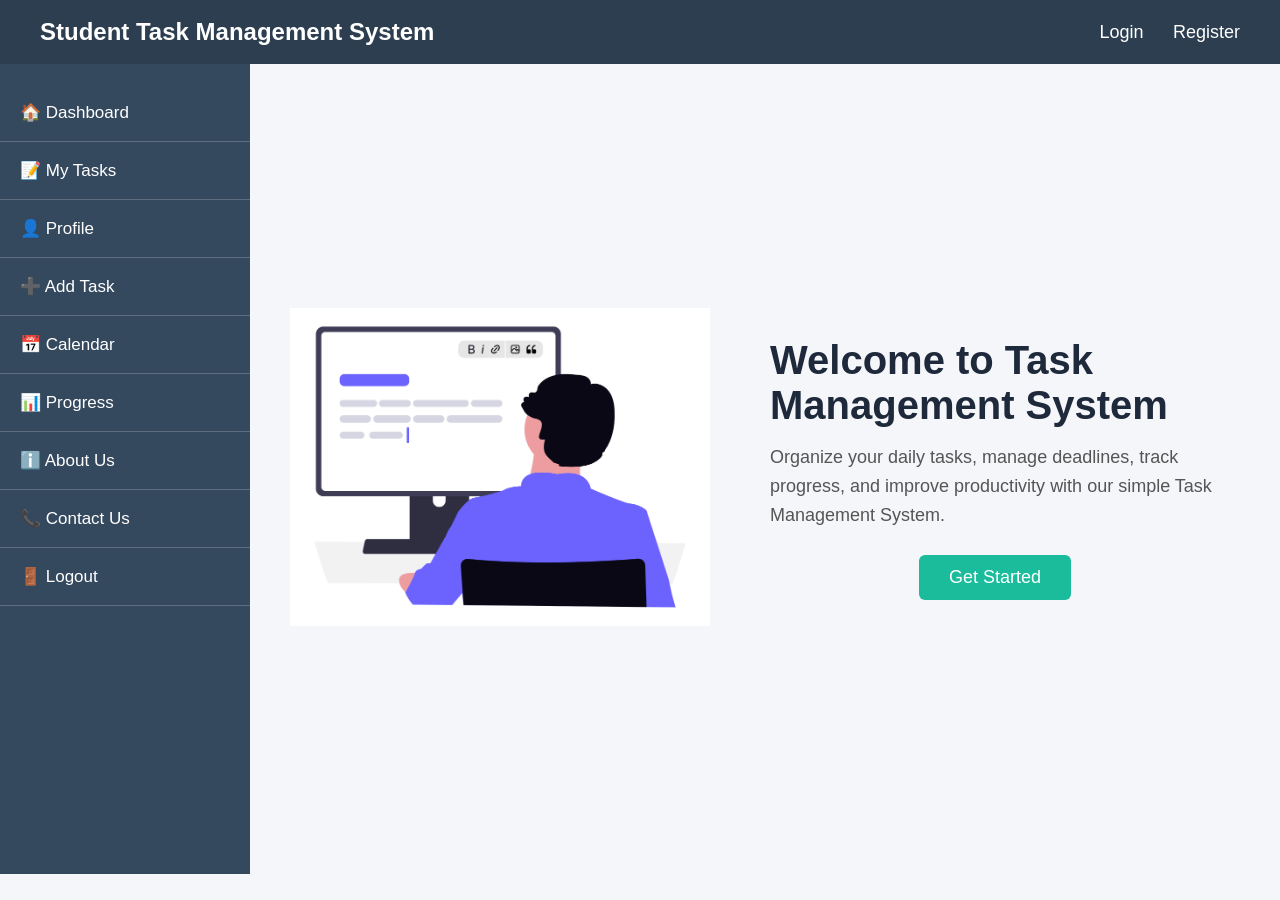
<file: index.html>
<!DOCTYPE html>
<html lang="en">
<head>
    <meta charset="UTF-8">
    <meta name="viewport" content="width=device-width, initial-scale=1.0">
    <title>Task Management System</title>
    <link rel="stylesheet" href="style.css">
</head>
<body>

    <!-- Header -->
    <header>
        <div class="logo">
            <h2>Student Task Management System</h2>
        </div>

        <nav>
            <a href="login.html">Login</a>
            <a href="register.html">Register</a>
        </nav>
    </header>

    <!-- Main Container -->
    <div class="container">

        <!-- Sidebar -->
        <aside class="sidebar">
            <ul>
                <li><a href="dashboard.html">🏠 Dashboard</a></li>
                <li><a href="mytask.html">📝 My Tasks</a></li>
                <li><a href="profile.html">👤 Profile</a></li>
                <li><a href="addtask.html">➕ Add Task</a></li>
                <li><a href="calendar.html">📅 Calendar</a></li>
                <li><a href="progress.html">📊 Progress</a></li>
                <li><a href="about.html">ℹ️ About Us</a></li>
                <li><a href="contact.html">📞 Contact Us</a></li>
                <li><a href="logout.html">🚪 Logout</a></li>
            </ul>
        </aside>

        <!-- Main Content -->
          <section class="hero">
            <div class="hero-image">
        <img src="student.png" alt="Student Illustration">
    </div>

        <div class="hero-content">
            <h1>Welcome to Task Management System</h1>

            <p>
                Organize your daily tasks, manage deadlines, track progress,
                and improve productivity with our simple Task Management System.
            </p>
         
   
            <button class="btn">Get Started</button>
  </div>
        </section>

</body>
</html>
</file>
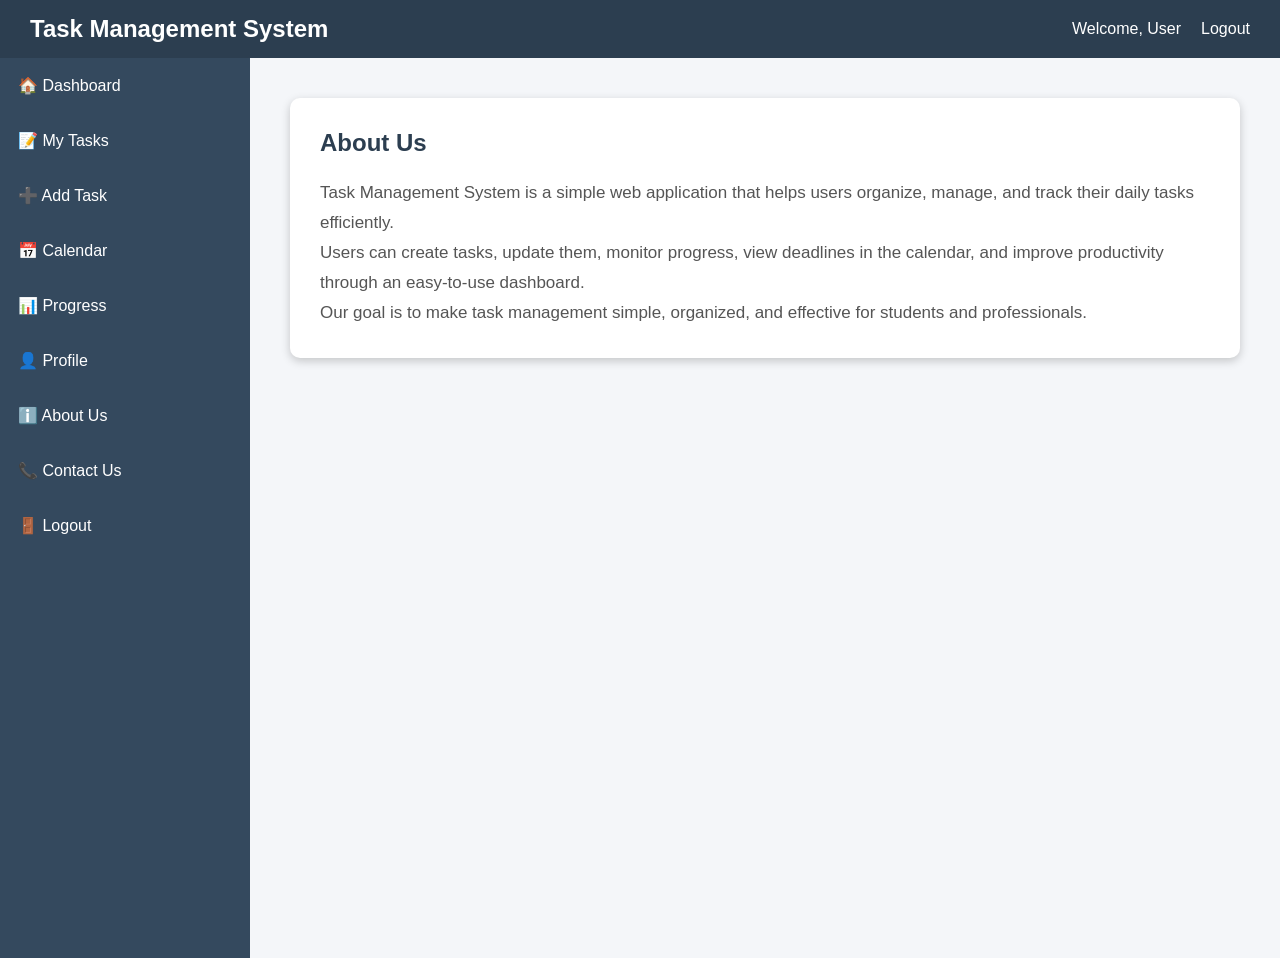
<file: about.html>
<!DOCTYPE html>
<html lang="en">
<head>
<meta charset="UTF-8">
<meta name="viewport" content="width=device-width, initial-scale=1.0">
<title>About Us</title>

<style>
*{
margin:0;
padding:0;
box-sizing:border-box;
font-family:Arial,sans-serif;
}

body{
background:#f4f6f9;
}

header{
background:#2c3e50;
color:white;
display:flex;
justify-content:space-between;
align-items:center;
padding:15px 30px;
}

.header-right{
display:flex;
gap:20px;
}

.header-right a{
color:white;
text-decoration:none;
}

.container{
display:flex;
}

.sidebar{
width:250px;
min-height:100vh;
background:#34495e;
}

.sidebar ul{
list-style:none;
}

.sidebar li a{
display:block;
padding:18px;
color:white;
text-decoration:none;
}

.sidebar li a:hover{
background:#1abc9c;
}

.content{
flex:1;
padding:40px;
}

.about-box{
background:white;
padding:30px;
border-radius:10px;
box-shadow:0 3px 10px rgba(0,0,0,0.2);
line-height:30px;
}

.about-box h2{
color:#2c3e50;
margin-bottom:20px;
}

.about-box p{
font-size:17px;
color:#555;
}
</style>

</head>

<body>

<header>
<h2>Task Management System</h2>

<div class="header-right">
<span>Welcome, User</span>
<a href="index.html">Logout</a>
</div>
</header>

<div class="container">

<aside class="sidebar">
<ul>
<li><a href="dashboard.html">🏠 Dashboard</a></li>
<li><a href="mytasks.html">📝 My Tasks</a></li>
<li><a href="addtask.html">➕ Add Task</a></li>
<li><a href="calendar.html">📅 Calendar</a></li>
<li><a href="progress.html">📊 Progress</a></li>
<li><a href="profile.html">👤 Profile</a></li>
<li><a href="about.html">ℹ️ About Us</a></li>
<li><a href="contact.html">📞 Contact Us</a></li>
<li><a href="index.html">🚪 Logout</a></li>
</ul>
</aside>

<main class="content">

<div class="about-box">

<h2>About Us</h2>

<p>
Task Management System is a simple web application that helps users organize, manage, and track their daily tasks efficiently.
</p>

<p>
Users can create tasks, update them, monitor progress, view deadlines in the calendar, and improve productivity through an easy-to-use dashboard.
</p>

<p>
Our goal is to make task management simple, organized, and effective for students and professionals.
</p>

</div>

</main>

</div>

</body>
</html>
</file>
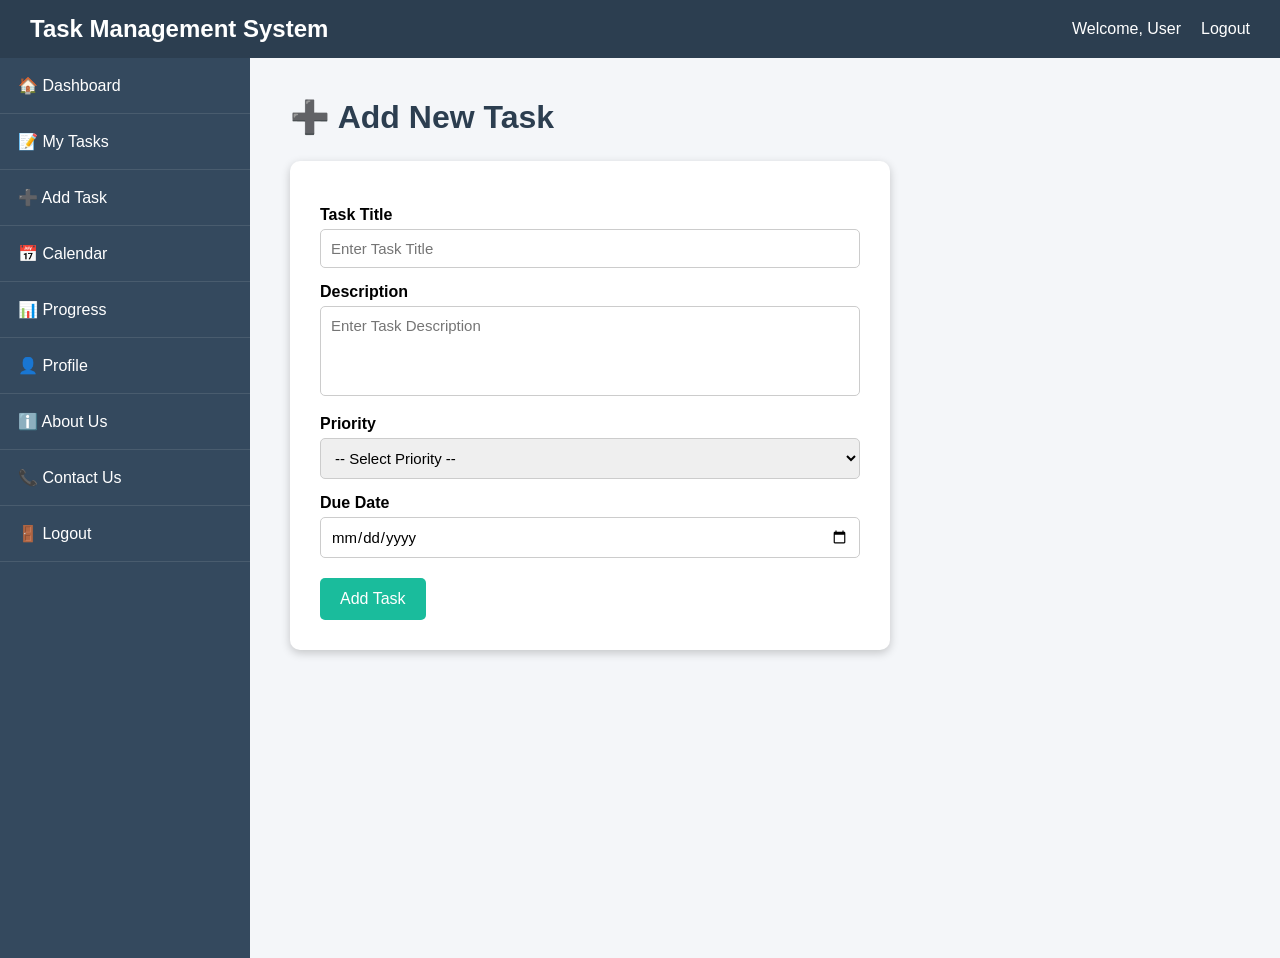
<file: addtask.html>
<!DOCTYPE html>
<html lang="en">
<head>
<meta charset="UTF-8">
<meta name="viewport" content="width=device-width, initial-scale=1.0">
<title>Add Task</title>

<style>
*{
    margin:0;
    padding:0;
    box-sizing:border-box;
    font-family:Arial,sans-serif;
}

body{
    background:#f4f6f9;
}

/* Header */
header{
    background:#2c3e50;
    color:white;
    display:flex;
    justify-content:space-between;
    align-items:center;
    padding:15px 30px;
}

.header-right{
    display:flex;
    align-items:center;
    gap:20px;
}

.header-right a{
    color:white;
    text-decoration:none;
}

.header-right a:hover{
    color:#1abc9c;
}

/* Layout */
.container{
    display:flex;
}

/* Sidebar */
.sidebar{
    width:250px;
    min-height:100vh;
    background:#34495e;
}

.sidebar ul{
    list-style:none;
}

.sidebar li{
    border-bottom:1px solid rgba(255,255,255,0.1);
}

.sidebar li a{
    display:block;
    color:white;
    text-decoration:none;
    padding:18px;
}

.sidebar li a:hover{
    background:#1abc9c;
}

/* Main Content */
.content{
    flex:1;
    padding:40px;
}

.content h1{
    color:#2c3e50;
    margin-bottom:25px;
}

/* Form */
.form-box{
    width:600px;
    background:white;
    padding:30px;
    border-radius:10px;
    box-shadow:0 3px 10px rgba(0,0,0,0.2);
}

.form-box label{
    display:block;
    margin-top:15px;
    margin-bottom:5px;
    font-weight:bold;
}

.form-box input,
.form-box textarea,
.form-box select{
    width:100%;
    padding:10px;
    border:1px solid #ccc;
    border-radius:5px;
    font-size:15px;
}

.form-box textarea{
    resize:none;
}

.btn{
    margin-top:20px;
    background:#1abc9c;
    color:white;
    border:none;
    padding:12px 20px;
    border-radius:5px;
    cursor:pointer;
    font-size:16px;
}

.btn:hover{
    background:#16a085;
}
</style>

</head>
<body>

<header>
    <h2>Task Management System</h2>

    <div class="header-right">
        <span>Welcome, User</span>
        <a href="index.html">Logout</a>
    </div>
</header>

<div class="container">

    <!-- Sidebar -->
    <aside class="sidebar">
        <ul>
            <li><a href="dashboard.html">🏠 Dashboard</a></li>
            <li><a href="mytask.html">📝 My Tasks</a></li>
            <li><a href="addtask.html">➕ Add Task</a></li>
            <li><a href="calendar.html">📅 Calendar</a></li>
            <li><a href="progress.html">📊 Progress</a></li>
            <li><a href="profile.html">👤 Profile</a></li>
            <li><a href="about.html">ℹ️ About Us</a></li>
            <li><a href="contact.html">📞 Contact Us</a></li>
            <li><a href="index.html">🚪 Logout</a></li>
        </ul>
    </aside>

    <!-- Main Content -->
    <main class="content">

        <h1>➕ Add New Task</h1>

        <div class="form-box">

           <form id="taskForm">

    <label>Task Title</label>
    <input type="text" id="title" placeholder="Enter Task Title" required>

    <label>Description</label>
    <textarea id="description" rows="4" placeholder="Enter Task Description" required></textarea>

    <label>Priority</label>
    <select id="priority" required>
        <option value="">-- Select Priority --</option>
        <option value="High">High</option>
        <option value="Medium">Medium</option>
        <option value="Low">Low</option>
    </select>

    <label>Due Date</label>
    <input type="date" id="dueDate" required>

    <button type="submit" class="btn">Add Task</button>

</form>
        </div>

    </main>

</div>

</body>
     <script src="script.js"></script>
</html>
</file>
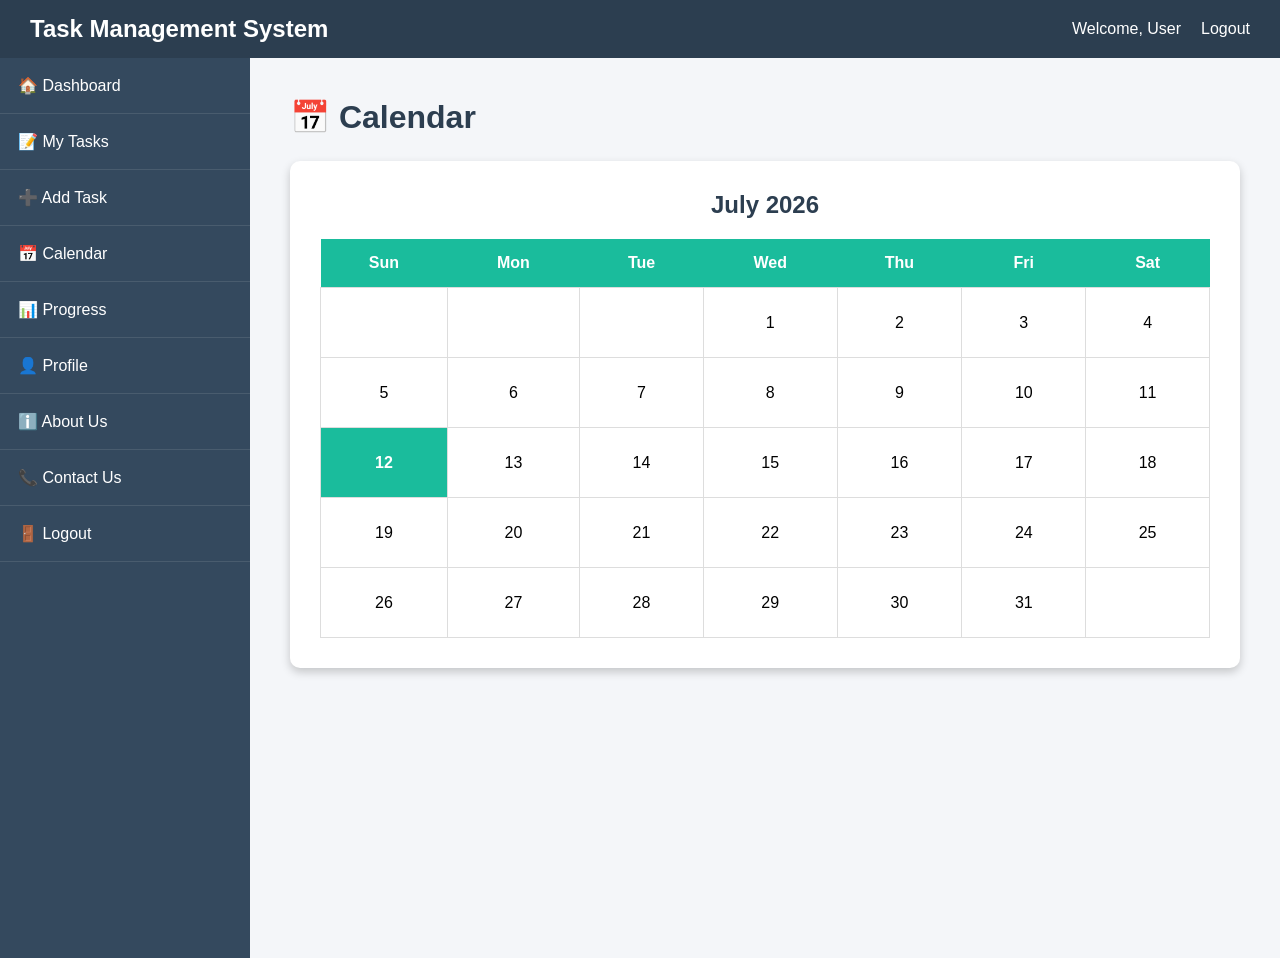
<file: calendar.html>
<!DOCTYPE html>
<html lang="en">
<head>
<meta charset="UTF-8">
<meta name="viewport" content="width=device-width, initial-scale=1.0">
<title>Calendar</title>

<style>
*{
    margin:0;
    padding:0;
    box-sizing:border-box;
    font-family:Arial,sans-serif;
}

body{
    background:#f4f6f9;
}

/* Header */
header{
    background:#2c3e50;
    color:white;
    display:flex;
    justify-content:space-between;
    align-items:center;
    padding:15px 30px;
}

.header-right{
    display:flex;
    align-items:center;
    gap:20px;
}

.header-right a{
    color:white;
    text-decoration:none;
}

.header-right a:hover{
    color:#1abc9c;
}

/* Layout */
.container{
    display:flex;
}

/* Sidebar */
.sidebar{
    width:250px;
    min-height:100vh;
    background:#34495e;
}

.sidebar ul{
    list-style:none;
}

.sidebar li{
    border-bottom:1px solid rgba(255,255,255,0.1);
}

.sidebar li a{
    display:block;
    color:white;
    text-decoration:none;
    padding:18px;
}

.sidebar li a:hover{
    background:#1abc9c;
}

/* Main Content */
.content{
    flex:1;
    padding:40px;
}

.content h1{
    color:#2c3e50;
    margin-bottom:25px;
}

/* Calendar Box */
.calendar-box{
    background:white;
    padding:30px;
    border-radius:10px;
    box-shadow:0 4px 10px rgba(0,0,0,0.2);
}

.calendar-box h2{
    text-align:center;
    margin-bottom:20px;
    color:#2c3e50;
}

table{
    width:100%;
    border-collapse:collapse;
}

th{
    background:#1abc9c;
    color:white;
    padding:15px;
}

td{
    text-align:center;
    padding:20px;
    border:1px solid #ddd;
    height:70px;
}

td:hover{
    background:#e8f8f5;
    cursor:pointer;
}

.today{
    background:#1abc9c;
    color:white;
    font-weight:bold;
}
</style>

</head>
<body>

<header>
    <h2>Task Management System</h2>

    <div class="header-right">
        <span>Welcome, User</span>
        <a href="index.html">Logout</a>
    </div>
</header>

<div class="container">

    <!-- Sidebar -->
    <aside class="sidebar">
        <ul>
            <li><a href="dashboard.html">🏠 Dashboard</a></li>
            <li><a href="mytasks.html">📝 My Tasks</a></li>
            <li><a href="addtask.html">➕ Add Task</a></li>
            <li><a href="calendar.html">📅 Calendar</a></li>
            <li><a href="progress.html">📊 Progress</a></li>
            <li><a href="profile.html">👤 Profile</a></li>
            <li><a href="about.html">ℹ️ About Us</a></li>
            <li><a href="contact.html">📞 Contact Us</a></li>
            <li><a href="index.html">🚪 Logout</a></li>
        </ul>
    </aside>

    <!-- Main Content -->
    <main class="content">

        <h1>📅 Calendar</h1>

        <div class="calendar-box">

            <h2>July 2026</h2>

            <table>
                <tr>
                    <th>Sun</th>
                    <th>Mon</th>
                    <th>Tue</th>
                    <th>Wed</th>
                    <th>Thu</th>
                    <th>Fri</th>
                    <th>Sat</th>
                </tr>

                <tr>
                    <td></td>
                    <td></td>
                    <td></td>
                    <td>1</td>
                    <td>2</td>
                    <td>3</td>
                    <td>4</td>
                </tr>

                <tr>
                    <td>5</td>
                    <td>6</td>
                    <td>7</td>
                    <td>8</td>
                    <td>9</td>
                    <td>10</td>
                    <td>11</td>
                </tr>

                <tr>
                    <td class="today">12</td>
                    <td>13</td>
                    <td>14</td>
                    <td>15</td>
                    <td>16</td>
                    <td>17</td>
                    <td>18</td>
                </tr>

                <tr>
                    <td>19</td>
                    <td>20</td>
                    <td>21</td>
                    <td>22</td>
                    <td>23</td>
                    <td>24</td>
                    <td>25</td>
                </tr>

                <tr>
                    <td>26</td>
                    <td>27</td>
                    <td>28</td>
                    <td>29</td>
                    <td>30</td>
                    <td>31</td>
                    <td></td>
                </tr>

            </table>

        </div>

    </main>

</div>

</body>
</html>
</file>
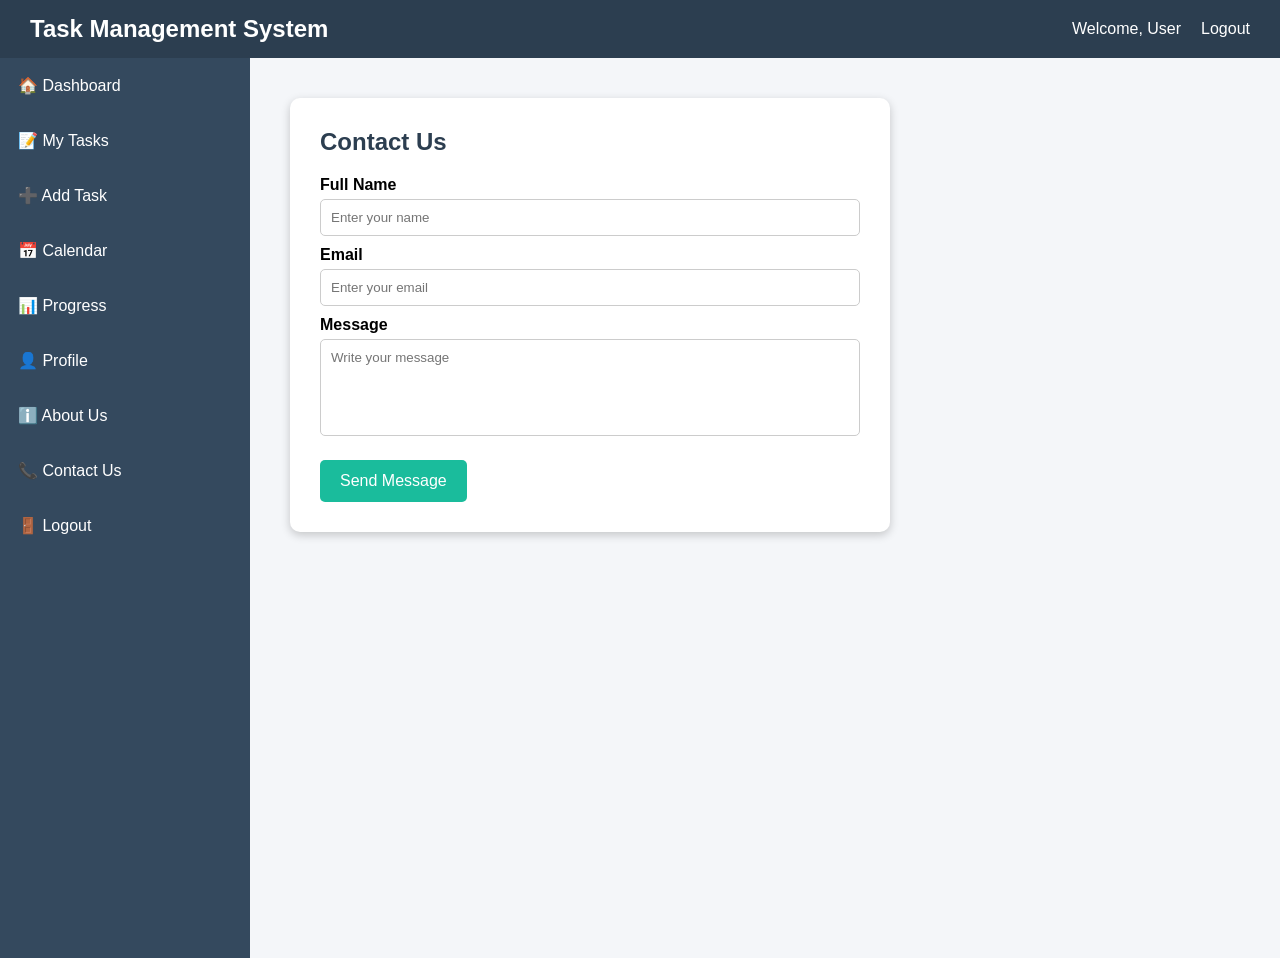
<file: contact.html>
<!DOCTYPE html>
<html lang="en">
<head>
<meta charset="UTF-8">
<meta name="viewport" content="width=device-width, initial-scale=1.0">
<title>Contact Us</title>

<style>
*{
margin:0;
padding:0;
box-sizing:border-box;
font-family:Arial,sans-serif;
}

body{
background:#f4f6f9;
}

header{
background:#2c3e50;
color:white;
display:flex;
justify-content:space-between;
align-items:center;
padding:15px 30px;
}

.header-right{
display:flex;
gap:20px;
}

.header-right a{
color:white;
text-decoration:none;
}

.container{
display:flex;
}

.sidebar{
width:250px;
min-height:100vh;
background:#34495e;
}

.sidebar ul{
list-style:none;
}

.sidebar li a{
display:block;
padding:18px;
color:white;
text-decoration:none;
}

.sidebar li a:hover{
background:#1abc9c;
}

.content{
flex:1;
padding:40px;
}

.contact-box{
width:600px;
background:white;
padding:30px;
border-radius:10px;
box-shadow:0 3px 10px rgba(0,0,0,0.2);
}

.contact-box h2{
margin-bottom:20px;
color:#2c3e50;
}

.contact-box label{
display:block;
margin:10px 0 5px;
font-weight:bold;
}

.contact-box input,
.contact-box textarea{
width:100%;
padding:10px;
border:1px solid #ccc;
border-radius:5px;
}

.contact-box textarea{
resize:none;
}

button{
margin-top:20px;
padding:12px 20px;
background:#1abc9c;
color:white;
border:none;
border-radius:5px;
cursor:pointer;
font-size:16px;
}

button:hover{
background:#16a085;
}
</style>

</head>

<body>

<header>
<h2>Task Management System</h2>

<div class="header-right">
<span>Welcome, User</span>
<a href="index.html">Logout</a>
</div>
</header>

<div class="container">

<aside class="sidebar">
<ul>
<li><a href="dashboard.html">🏠 Dashboard</a></li>
<li><a href="mytasks.html">📝 My Tasks</a></li>
<li><a href="addtask.html">➕ Add Task</a></li>
<li><a href="calendar.html">📅 Calendar</a></li>
<li><a href="progress.html">📊 Progress</a></li>
<li><a href="profile.html">👤 Profile</a></li>
<li><a href="about.html">ℹ️ About Us</a></li>
<li><a href="contact.html">📞 Contact Us</a></li>
<li><a href="index.html">🚪 Logout</a></li>
</ul>
</aside>

<main class="content">

<div class="contact-box">

<h2>Contact Us</h2>

<form>

<label>Full Name</label>
<input type="text" placeholder="Enter your name">

<label>Email</label>
<input type="email" placeholder="Enter your email">

<label>Message</label>
<textarea rows="5" placeholder="Write your message"></textarea>

<button type="submit">Send Message</button>

</form>

</div>

</main>

</div>

</body>
</html>
</file>
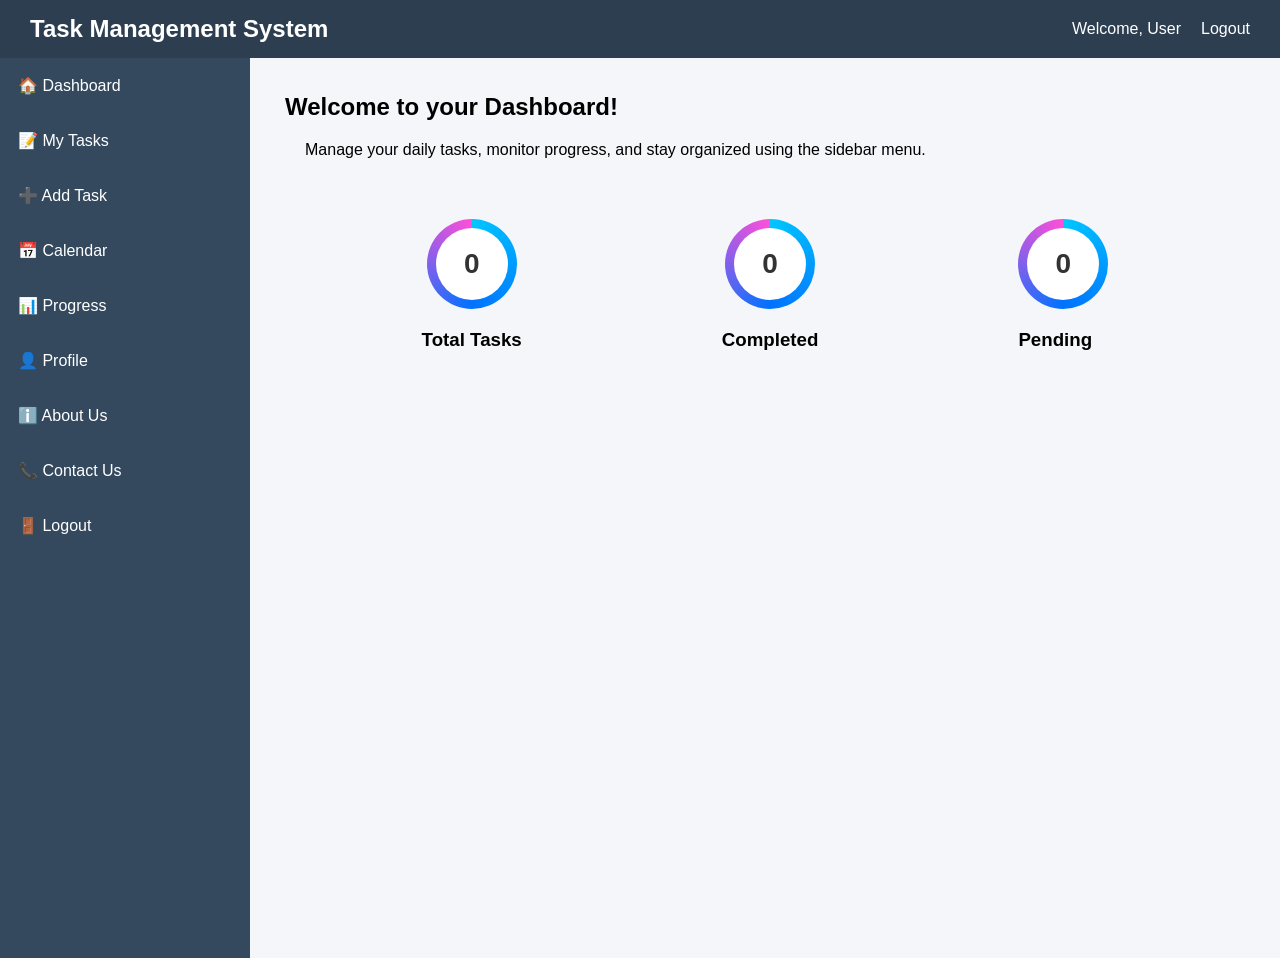
<file: dashboard.html>
<!DOCTYPE html>
<html lang="en">
<head>
    <meta charset="UTF-8">
    <meta name="viewport" content="width=device-width, initial-scale=1.0">
    <title>Dashboard</title>
    <link rel="stylesheet" href="dashboard.css">
</head>
<body>

    <!-- Header -->
    <header>
        <h2>Task Management System</h2>

        <div class="header-right">
            <span>Welcome, User</span>
            <a href="index.html">Logout</a>
        </div>
    </header>

    <!-- Main -->
    <div class="container">

        <!-- Sidebar -->
        <aside class="sidebar">
            <ul>
                <li><a href="dashboard.html">🏠 Dashboard</a></li>
                <li><a href="mytask.html">📝 My Tasks</a></li>
                <li><a href="addtask.html">➕ Add Task</a></li>
                <li><a href="calendar.html">📅 Calendar</a></li>
                <li><a href="progress.html">📊 Progress</a></li>
                <li><a href="profile.html">👤 Profile</a></li>
                <li><a href="about.html">ℹ️ About Us</a></li>
                <li><a href="contact.html">📞 Contact Us</a></li>
                <li><a href="index.html">🚪 Logout</a></li>
            </ul>
        </aside>

        <!-- Main Content -->
        <main class="content">

            <h2>Welcome to your Dashboard!</h2>

            <p>
                Manage your daily tasks, monitor progress,
                and stay organized using the sidebar menu.
            </p>

            <div class="cards">

                <!-- Total Tasks -->
                <div class="card">
                    <div class="progress-circle">
                        <span id="totalTasks">0</span>
                    </div>
                    <h3>Total Tasks</h3>
                </div>

                <!-- Completed Tasks -->
                <div class="card">
                    <div class="progress-circle">
                        <span id="completedTasks">0</span>
                    </div>
                    <h3>Completed</h3>
                </div>

                <!-- Pending Tasks -->
                <div class="card">
                    <div class="progress-circle">
                        <span id="pendingTasks">0</span>
                    </div>
                    <h3>Pending</h3>
                </div>

            </div>

        </main>

    </div>

    <script src="dashboard.js"></script>

</body>
</html>
</file>
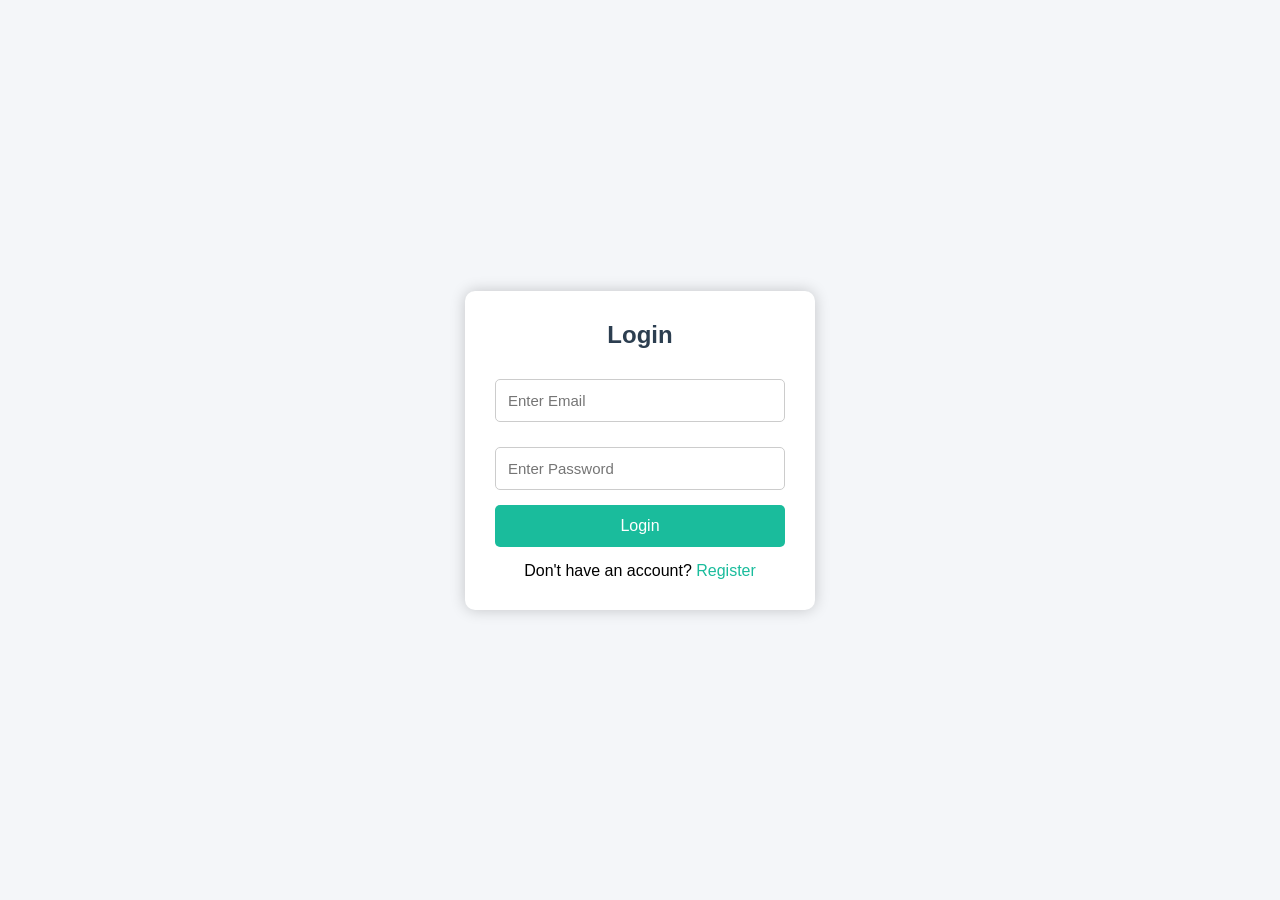
<file: login.html>
<!DOCTYPE html>
<html lang="en">
<head>
<meta charset="UTF-8">
<meta name="viewport" content="width=device-width, initial-scale=1.0">
<title>Login</title>
<link rel="stylesheet" href="login.css">
<style>
*{
    margin:0;
    padding:0;
    box-sizing:border-box;
    font-family:Arial, sans-serif;
}

body{
    background:#f4f6f9;
    display:flex;
    justify-content:center;
    align-items:center;
    height:100vh;
}

.login-container{
    width:350px;
    background:#fff;
    padding:30px;
    border-radius:10px;
    box-shadow:0 0 15px rgba(0,0,0,0.2);
}

h2{
    text-align:center;
    margin-bottom:20px;
    color:#2c3e50;
}

input{
    width:100%;
    padding:12px;
    margin:10px 0;
    border:1px solid #ccc;
    border-radius:5px;
}

button{
    width:100%;
    padding:12px;
    background:#1abc9c;
    color:white;
    border:none;
    border-radius:5px;
    font-size:16px;
    cursor:pointer;
}

button:hover{
    background:#16a085;
}

p{
    text-align:center;
    margin-top:15px;
}

a{
    text-decoration:none;
    color:#1abc9c;
}
</style>

</head>
<body>

<div class="login-container">

<h2>Login</h2>

<form action="dashboard.html">

<input type="email" placeholder="Enter Email" required>

<input type="password" placeholder="Enter Password" required>

<button type="submit">Login</button>

</form>

<p>Don't have an account?
<a href="register.html">Register</a>
</p>

</div>

</body>
</html>
</file>
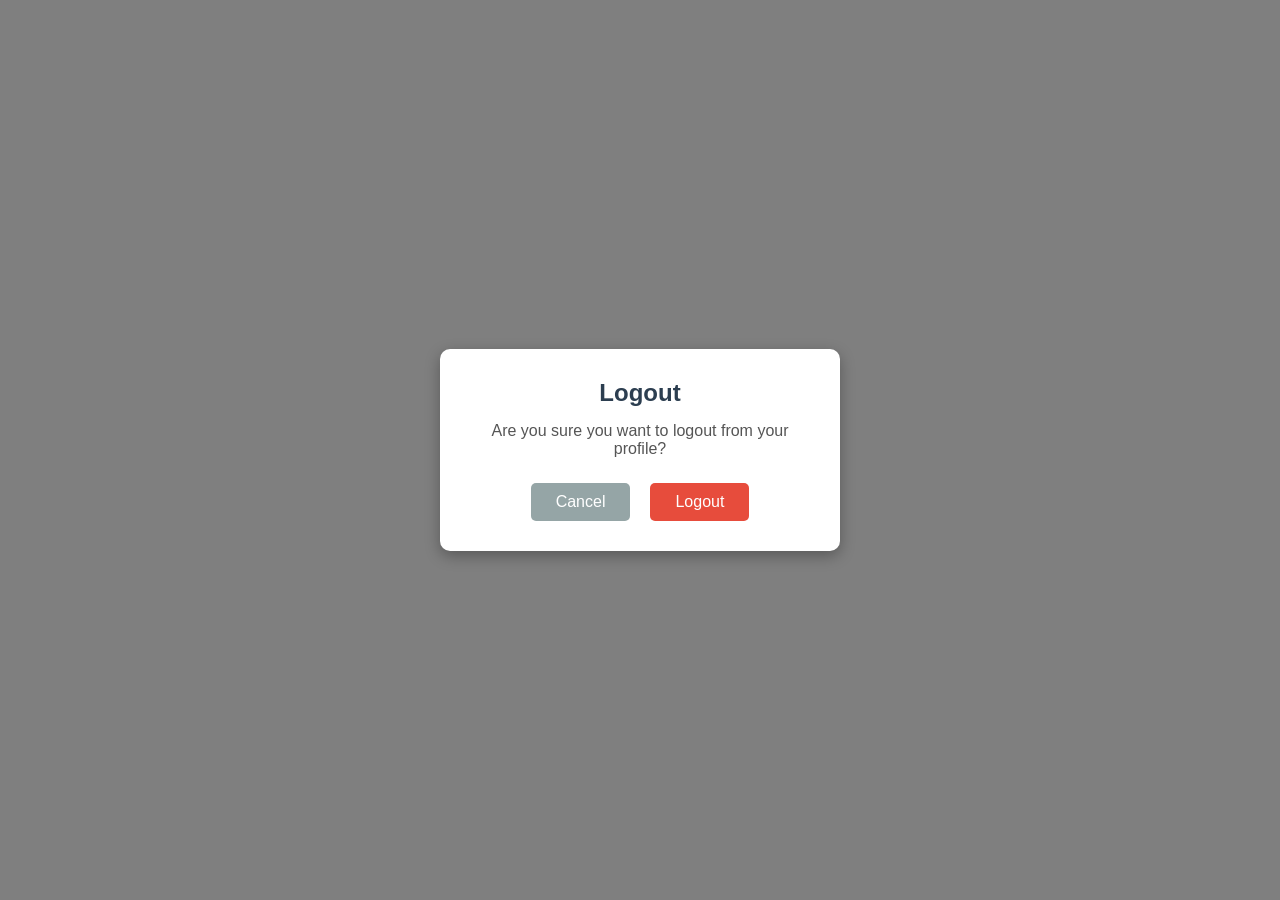
<file: logout.html>
<!DOCTYPE html>
<html lang="en">
<head>
<meta charset="UTF-8">
<meta name="viewport" content="width=device-width, initial-scale=1.0">
<title>Logout</title>

<style>
*{
    margin:0;
    padding:0;
    box-sizing:border-box;
    font-family:Arial,sans-serif;
}

body{
    background:rgba(0,0,0,0.5);
    display:flex;
    justify-content:center;
    align-items:center;
    height:100vh;
}

.logout-box{
    background:#fff;
    width:400px;
    padding:30px;
    border-radius:10px;
    box-shadow:0 5px 15px rgba(0,0,0,0.3);
    text-align:center;
}

.logout-box h2{
    color:#2c3e50;
    margin-bottom:15px;
}

.logout-box p{
    color:#555;
    margin-bottom:25px;
    font-size:16px;
}

.buttons{
    display:flex;
    justify-content:center;
    gap:20px;
}

button{
    padding:10px 25px;
    border:none;
    border-radius:5px;
    cursor:pointer;
    font-size:16px;
}

.cancel{
    background:#95a5a6;
    color:white;
}

.cancel:hover{
    background:#7f8c8d;
}

.logout{
    background:#e74c3c;
    color:white;
}

.logout:hover{
    background:#c0392b;
}
</style>
</head>

<body>

<div class="logout-box">

<h2>Logout</h2>

<p>Are you sure you want to logout from your profile?</p>

<div class="buttons">

<button class="cancel" onclick="history.back()">
Cancel
</button>

<button class="logout" onclick="window.location.href='login.html'">
Logout
</button>

</div>

</div>

</body>
</html>
</file>
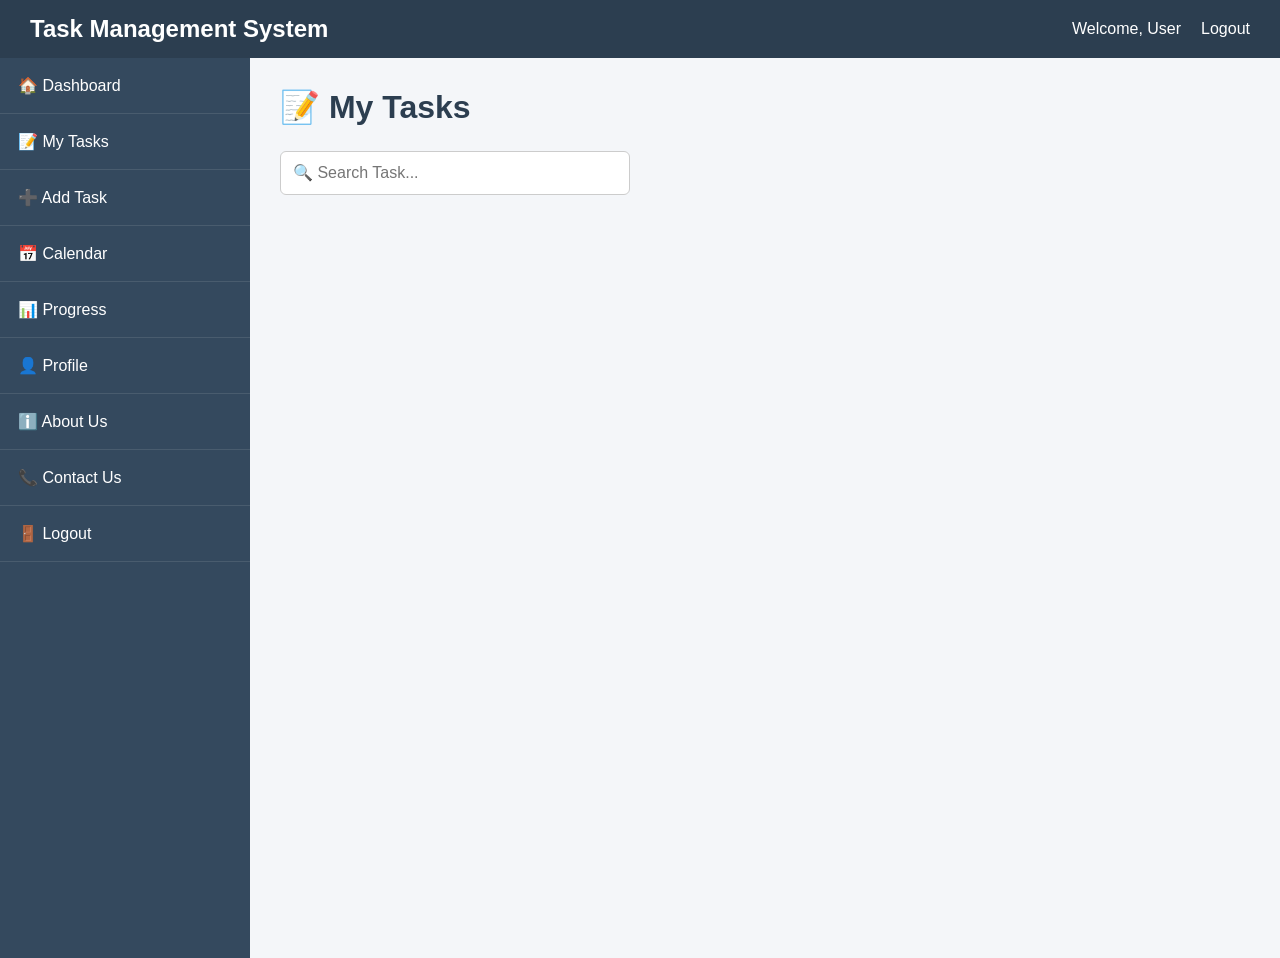
<file: mytask.html>
<!DOCTYPE html>
<html lang="en">
<head>
    <meta charset="UTF-8">
    <meta name="viewport" content="width=device-width, initial-scale=1.0">
    <title>My Tasks</title>
    <link rel="stylesheet" href="mytask.css">
</head>

<body>

<header>
    <h2>Task Management System</h2>

    <div class="header-right">
        <span>Welcome, User</span>
        <a href="index.html">Logout</a>
    </div>
</header>

<div class="container">

    <!-- Sidebar -->
    <aside class="sidebar">
        <ul>
            <li><a href="dashboard.html">🏠 Dashboard</a></li>
            <li><a href="mytask.html">📝 My Tasks</a></li>
            <li><a href="addtask.html">➕ Add Task</a></li>
            <li><a href="calendar.html">📅 Calendar</a></li>
            <li><a href="progress.html">📊 Progress</a></li>
            <li><a href="profile.html">👤 Profile</a></li>
            <li><a href="about.html">ℹ️ About Us</a></li>
            <li><a href="contact.html">📞 Contact Us</a></li>
            <li><a href="login.html">🚪 Logout</a></li>
        </ul>
    </aside>

    <!-- Main Content -->
    <main class="content">

        <h1>📝 My Tasks</h1>
        <div class="search-box">
    <input
        type="text"
        id="searchTask"
        placeholder="🔍 Search Task..."
        onkeyup="searchTask()"
    >
</div>

       
        <div id="taskList"></div>

    </main>

</div>

<script src="mytask.js"></script>

</body>
</html>
</file>
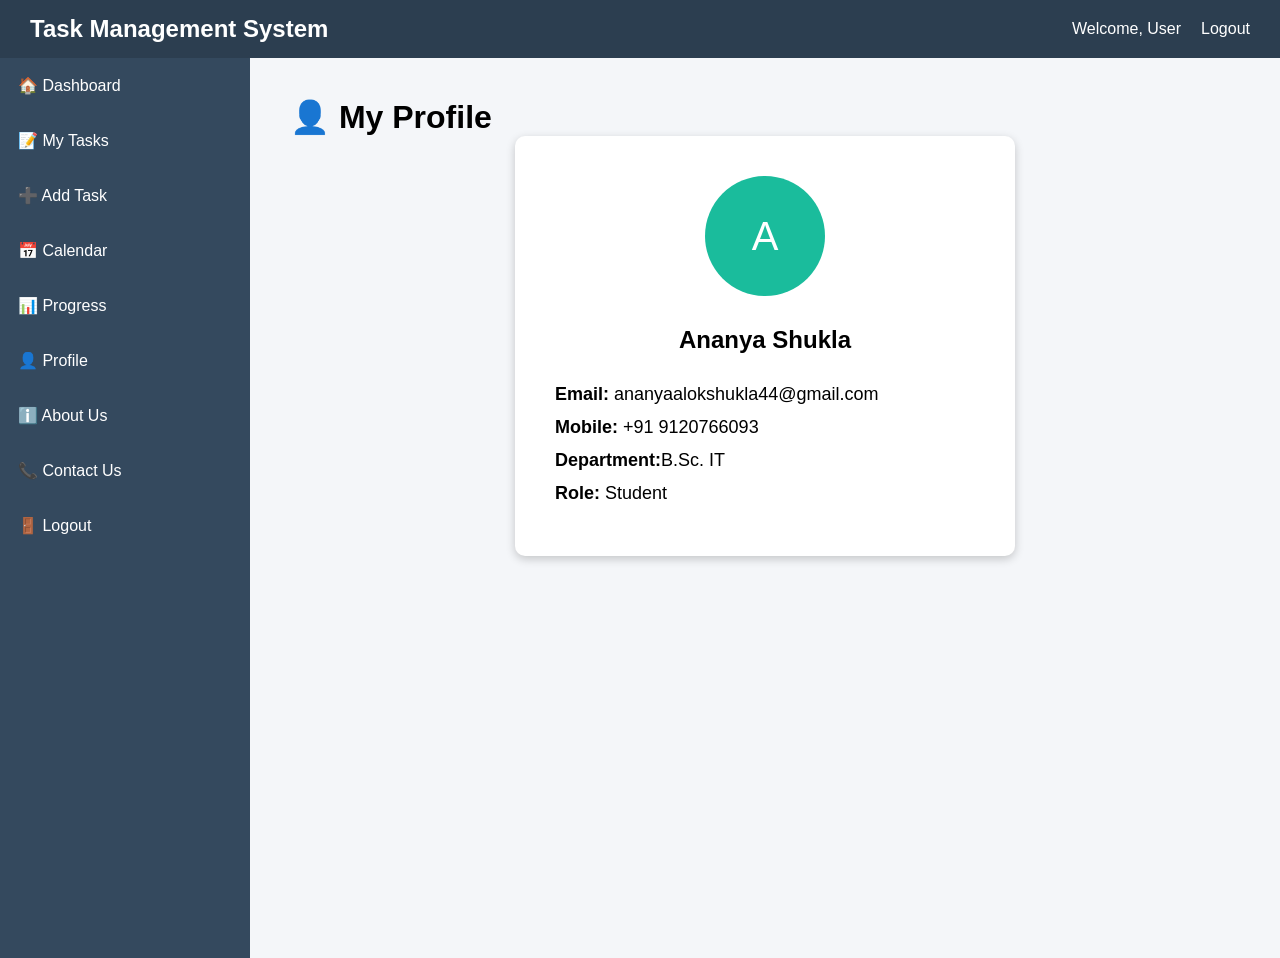
<file: profile.html>
<!DOCTYPE html>
<html lang="en">
<head>
<meta charset="UTF-8">
<meta name="viewport" content="width=device-width, initial-scale=1.0">
<title>Profile</title>

<style>
*{
margin:0;
padding:0;
box-sizing:border-box;
font-family:Arial,sans-serif;
}

body{
background:#f4f6f9;
}

header{
background:#2c3e50;
color:white;
display:flex;
justify-content:space-between;
align-items:center;
padding:15px 30px;
}

.header-right{
display:flex;
gap:20px;
}

.header-right a{
color:white;
text-decoration:none;
}

.container{
display:flex;
}

.sidebar{
width:250px;
min-height:100vh;
background:#34495e;
}

.sidebar ul{
list-style:none;
}

.sidebar li a{
display:block;
padding:18px;
color:white;
text-decoration:none;
}

.sidebar li a:hover{
background:#1abc9c;
}

.content{
flex:1;
padding:40px;
}

.profile-box{
width:500px;
background:white;
padding:40px;
border-radius:10px;
box-shadow:0 3px 10px rgba(0,0,0,0.2);
margin:auto;
}

.profile-img{
width:120px;
height:120px;
border-radius:50%;
background:#1abc9c;
color:white;
display:flex;
justify-content:center;
align-items:center;
font-size:40px;
margin:auto;
margin-bottom:20px;
}

.profile-box h2{
text-align:center;
margin-bottom:20px;
margin-top:2%;
padding:10px;
}

.profile-box p{
font-size:18px;
margin:12px 0;
}
</style>
</head>

<body>

<header>
<h2>Task Management System</h2>

<div class="header-right">
<span>Welcome, User</span>
<a href="index.html">Logout</a>
</div>
</header>

<div class="container">

<aside class="sidebar">
<ul>
<li><a href="dashboard.html">🏠 Dashboard</a></li>
<li><a href="mytasks.html">📝 My Tasks</a></li>
<li><a href="addtask.html">➕ Add Task</a></li>
<li><a href="calendar.html">📅 Calendar</a></li>
<li><a href="progress.html">📊 Progress</a></li>
<li><a href="profile.html">👤 Profile</a></li>
<li><a href="about.html">ℹ️ About Us</a></li>
<li><a href="contact.html">📞 Contact Us</a></li>
<li><a href="index.html">🚪 Logout</a></li>
</ul>
</aside>

<main class="content">

<h1>👤 My Profile</h1>

<div class="profile-box">

<div class="profile-img">A</div>

<h2>Ananya Shukla</h2>

<p><strong>Email:</strong> ananyaalokshukla44@gmail.com</p>

<p><strong>Mobile:</strong> +91 9120766093</p>

<p><strong>Department:</strong>B.Sc. IT</p>

<p><strong>Role:</strong> Student</p>

</div>

</main>

</div>

</body>
</html>
</file>
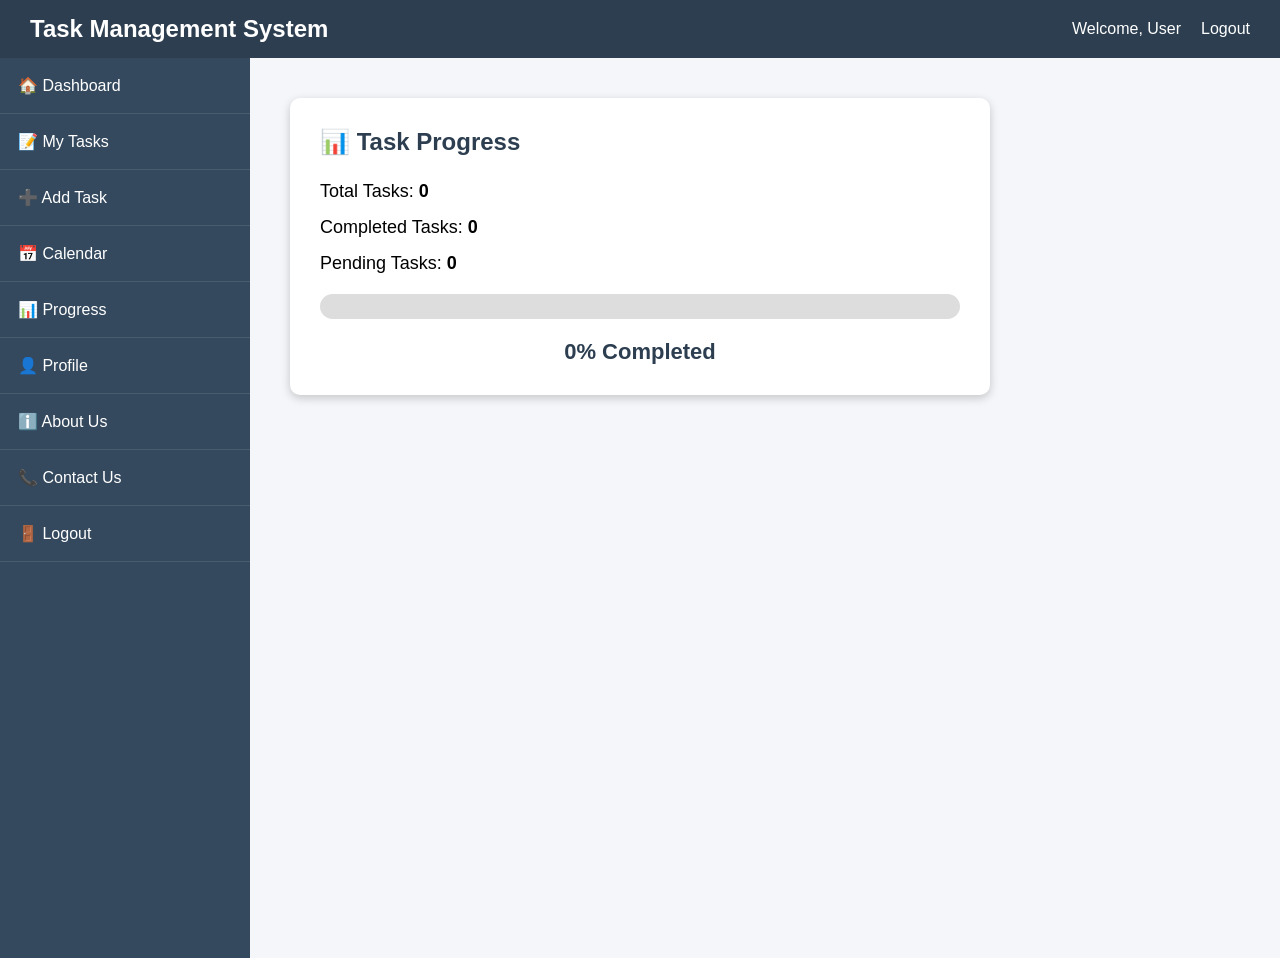
<file: progress.html>
<!DOCTYPE html>
<html lang="en">
<head>
    <meta charset="UTF-8">
    <meta name="viewport" content="width=device-width, initial-scale=1.0">
    <title>Progress</title>
    <link rel="stylesheet" href="progress.css">
</head>
<body>

<header>
    <h2>Task Management System</h2>

    <div class="header-right">
        <span>Welcome, User</span>
        <a href="index.html">Logout</a>
    </div>
</header>

<div class="container">

    <!-- Sidebar -->
    <aside class="sidebar">
        <ul>
            <li><a href="dashboard.html">🏠 Dashboard</a></li>
            <li><a href="mytask.html">📝 My Tasks</a></li>
            <li><a href="addtask.html">➕ Add Task</a></li>
            <li><a href="calendar.html">📅 Calendar</a></li>
            <li><a href="progress.html">📊 Progress</a></li>
            <li><a href="profile.html">👤 Profile</a></li>
            <li><a href="about.html">ℹ️ About Us</a></li>
            <li><a href="contact.html">📞 Contact Us</a></li>
            <li><a href="index.html">🚪 Logout</a></li>
        </ul>
    </aside>

    <!-- Main Content -->
    <main class="content">

        <div class="progress-box">

            <h2>📊 Task Progress</h2>

            <p>Total Tasks: <span id="totalTasks">0</span></p>

            <p>Completed Tasks: <span id="completedTasks">0</span></p>

            <p>Pending Tasks: <span id="pendingTasks">0</span></p>

            <div class="bar">
                <div class="fill" id="progressBar"></div>
            </div>

            <h3 id="percentage">0% Completed</h3>

        </div>

    </main>

</div>

<script src="progress.js"></script>

</body>
</html>
</file>
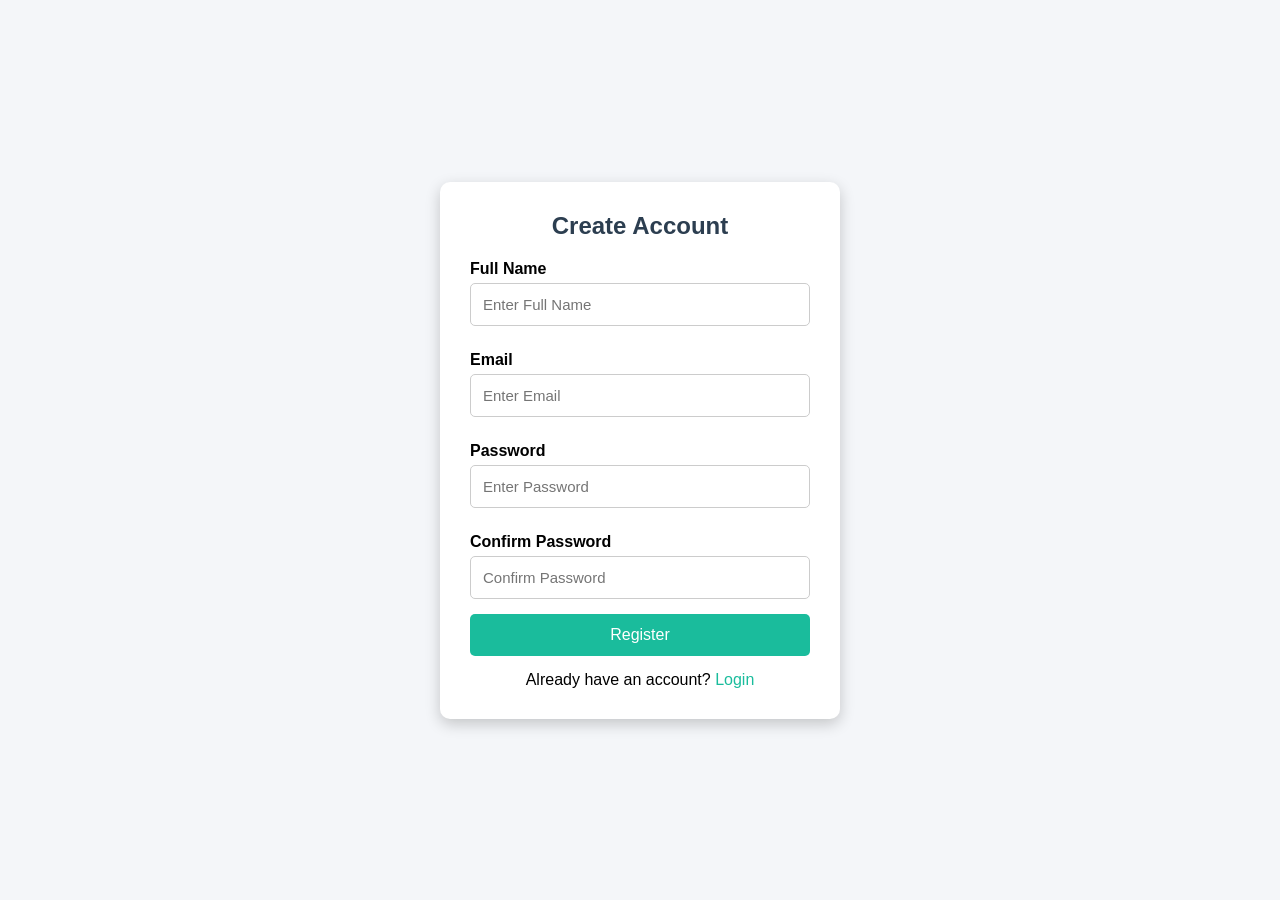
<file: register.html>
<!DOCTYPE html>
<html lang="en">
<head>
    <meta charset="UTF-8">
    <meta name="viewport" content="width=device-width, initial-scale=1.0">
    <title>Register</title>
    <link rel="stylesheet" href="register.css">
</head>
<body>

<div class="register-container">

    <h2>Create Account</h2>

    <form action="login.html">

        <label>Full Name</label>
        <input type="text" placeholder="Enter Full Name" required>

        <label>Email</label>
        <input type="email" placeholder="Enter Email" required>

        <label>Password</label>
        <input type="password" placeholder="Enter Password" required>

        <label>Confirm Password</label>
        <input type="password" placeholder="Confirm Password" required>

        <button type="submit">Register</button>

    </form>

    <p>Already have an account?
        <a href="login.html">Login</a>
    </p>

</div>

</body>
</html>
</file>
<file: style.css>
*{
    margin:0;
    padding:0;
    box-sizing:border-box;
    font-family:Arial, Helvetica, sans-serif;
}

body{
    background:#f4f6f9;
}

/* Header */

header{
    background:#2c3e50;
    color:white;
    display:flex;
    justify-content:space-between;
    align-items:center;
    padding:18px 40px;
}

header nav a{
    color:white;
    text-decoration:none;
    margin-left:25px;
    font-size:18px;
}

header nav a:hover{
    color:#00d4ff;
}

/* Layout */

.container{
    display:flex;
    min-height:90vh;
}

/* Sidebar */

.sidebar{
    width:250px;
    background:#34495e;
    padding-top:20px;
}

.sidebar ul{
    list-style:none;
}

.sidebar ul li{
    border-bottom:1px solid rgba(255,255,255,0.2);
}

.sidebar ul li a{
    display:block;
    color:white;
    text-decoration:none;
    padding:18px 20px;
    font-size:17px;
}

.sidebar ul li a:hover{
    background:#1abc9c;
}

/* Main Content */

.content{
    flex:1;
    padding:60px;
    text-align:center;
}

.content h1{
    color:#2c3e50;
    margin-bottom:20px;
}

.content p{
    font-size:18px;
    color:#555;
    line-height:30px;
    max-width:700px;
    margin:auto;
}

button{
    margin-top:35px;
    padding:12px 28px;
    font-size:18px;
    background:#1abc9c;
    color:white;
    border:none;
    border-radius:6px;
    cursor:pointer;
}

button:hover{
    background:#16a085;
}
.hero{
    display:flex;
    justify-content:center;
    align-items:center;
    gap:60px;
    padding:60px 40px;
}

.hero-image img{
    width:420px;
    max-width:100%;
}
.hero-content{
    max-width:450px;
}
.hero-content h1{
    font-size:40px;
    color:#1e293b;
    margin-bottom:15px;
}
.hero-content p{
    font-size:18px;
    color:#555;
    line-height:1.6;
    margin-bottom:25px;
}
 .btn{
    margin-top:20px;
    padding:12px 30px;
     display:block;
     margin:20px auto 0;
}
</file>
<file: dashboard.css>
*{
    margin:0;
    padding:0;
    box-sizing:border-box;
    font-family:Arial,sans-serif;
}

body{
    background:#f4f6f9;
}

/* Header */

header{
    background:#2c3e50;
    color:white;
    display:flex;
    justify-content:space-between;
    align-items:center;
    padding:15px 30px;
}

.header-right{
    display:flex;
    align-items:center;
    gap:20px;
}

.header-right a{
    color:white;
    text-decoration:none;
}

/* Layout */

.container{
    display:flex;
}

/* Sidebar */

.sidebar{
    width:250px;
    min-height:100vh;
    background:#34495e;
}

.sidebar ul{
    list-style:none;
}

.sidebar li a{
    display:block;
    color:white;
    text-decoration:none;
    padding:18px;
}

.sidebar li a:hover{
    background:#1abc9c;
}

/* Content */

.content{
    flex:5;
    padding:35px;
}
.content p{
    padding: 20px;
}

.cards{
    display:flex;
    gap:200px;
    margin-top:40px;
    justify-content:center;
    flex-wrap:wrap;
}

.progress-circle{
    width:90px;
    height:90px;
    margin:0 auto 20px;
    border-radius:50%;
    background:conic-gradient(
        #00c6ff 0deg,
        #0072ff 180deg,
        #ff4fd8 360deg
    );
    display:flex;
    justify-content:center;
    align-items:center;
    position:relative;
}

.progress-circle::before{
    content:"";
    position:absolute;
    width:72px;
    height:72px;
    background:#fff;
    border-radius:50%;
}

.progress-circle span{
    position:relative;
    font-size:28px;
    font-weight:bold;
    color:#333;
    z-index:1;
}
</file>
<file: login.css>
/* Reset */
*{
    margin: 0;
    padding: 0;
    box-sizing: border-box;
    font-family: Arial, sans-serif;
}

/* Body */
body{
    background: #f4f6f9;
    display: flex;
    justify-content: center;
    align-items: center;
    height: 100vh;
}

/* Login Box */
.login-container{
    width: 350px;
    background: #ffffff;
    padding: 30px;
    border-radius: 10px;
    box-shadow: 0 5px 15px rgba(0,0,0,0.2);
}

/* Heading */
.login-container h2{
    text-align: center;
    color: #2c3e50;
    margin-bottom: 20px;
}

/* Labels */
.login-container label{
    display: block;
    margin: 10px 0 5px;
    font-weight: bold;
    color: #333;
}

/* Input Fields */
.login-container input{
    width: 100%;
    padding: 12px;
    margin-bottom: 15px;
    border: 1px solid #ccc;
    border-radius: 5px;
    font-size: 15px;
}

.login-container input:focus{
    border-color: #1abc9c;
    outline: none;
}

/* Login Button */
.login-container button{
    width: 100%;
    padding: 12px;
    background: #1abc9c;
    color: white;
    border: none;
    border-radius: 5px;
    font-size: 16px;
    cursor: pointer;
}

.login-container button:hover{
    background: #16a085;
}ś

/* Register Link */
.login-container p{
    margin-top: 15px;
    text-align: center;
}

.login-container a{
    color: #1abc9c;
    text-decoration: none;
}

.login-container a:hover{
    text-decoration: underline;
}
</file>
<file: mytask.css>
*{
    margin:0;
    padding:0;
    box-sizing:border-box;
    font-family:Arial,sans-serif;
}

body{
    background:#f4f6f9;
}

/* Header */

header{
    background:#2c3e50;
    color:white;
    display:flex;
    justify-content:space-between;
    align-items:center;
    padding:15px 30px;
}

.header-right{
    display:flex;
    align-items:center;
    gap:20px;
}

.header-right a{
    color:white;
    text-decoration:none;
}

.header-right a:hover{
    color:#1abc9c;
}

/* Layout */

.container{
    display:flex;
}

/* Sidebar */

.sidebar{
    width:250px;
    min-height:100vh;
    background:#34495e;
}

.sidebar ul{
    list-style:none;
}

.sidebar li{
    border-bottom:1px solid rgba(255,255,255,0.1);
}

.sidebar li a{
    display:block;
    color:white;
    text-decoration:none;
    padding:18px;
    transition:0.3s;
}

.sidebar li a:hover{
    background:#1abc9c;
}

/* Main Content */

.content{
    flex:1;
    padding:30px;
}

.content h1{
    color:#2c3e50;
    margin-bottom:25px;
}

/* Task Cards */

.task-card{
    background:#fff;
    padding:20px;
    margin-bottom:20px;
    border-radius:10px;
    box-shadow:0 4px 10px rgba(0,0,0,0.15);
}

.task-card h3{
    color:#2c3e50;
    margin-bottom:10px;
}

.task-card p{
    margin:8px 0;
    color:#555;
}

.completed{
    color:green;
    font-weight:bold;
}

.pending{
    color:red;
    font-weight:bold;
}
.search-box{
    margin:20px 0;
}

.search-box input{
    width:350px;
    padding:12px;
    font-size:16px;
    border:1px solid #ccc;
    border-radius:6px;
    outline:none;
}

.search-box input:focus{
    border-color:#1abc9c;
}
</file>
<file: progress.css>
*{
    margin:0;
    padding:0;
    box-sizing:border-box;
    font-family:Arial, sans-serif;
}

body{
    background:#f4f6f9;
}

/* Header */
header{
    background:#2c3e50;
    color:white;
    display:flex;
    justify-content:space-between;
    align-items:center;
    padding:15px 30px;
}

.header-right{
    display:flex;
    align-items:center;
    gap:20px;
}

.header-right a{
    color:white;
    text-decoration:none;
}

.header-right a:hover{
    color:#1abc9c;
}

/* Layout */
.container{
    display:flex;
}

/* Sidebar */
.sidebar{
    width:250px;
    min-height:100vh;
    background:#34495e;
}

.sidebar ul{
    list-style:none;
}

.sidebar li{
    border-bottom:1px solid rgba(255,255,255,0.1);
}

.sidebar li a{
    display:block;
    color:white;
    text-decoration:none;
    padding:18px;
}

.sidebar li a:hover{
    background:#1abc9c;
}

/* Main Content */
.content{
    flex:1;
    padding:40px;
}

/* Progress Box */
.progress-box{
    width:700px;
    background:white;
    padding:30px;
    border-radius:10px;
    box-shadow:0 3px 10px rgba(0,0,0,0.2);
}

.progress-box h2{
    color:#2c3e50;
    margin-bottom:25px;
}

.progress-box p{
    font-size:18px;
    margin-bottom:15px;
}

.progress-box span{
    font-weight:bold;
}

/* Progress Bar */
.bar{
    width:100%;
    height:25px;
    background:#ddd;
    border-radius:20px;
    overflow:hidden;
    margin-top:20px;
}

.fill{
    width:0%;
    height:100%;
    background:#1abc9c;
    transition:width 0.5s ease;
}

/* Percentage */
#percentage{
    margin-top:20px;
    text-align:center;
    color:#2c3e50;
    font-size:22px;
}
</file>
<file: register.css>
*{
    margin:0;
    padding:0;
    box-sizing:border-box;
    font-family:Arial, sans-serif;
}

body{
    background:#f4f6f9;
    display:flex;
    justify-content:center;
    align-items:center;
    height:100vh;
}

.register-container{
    width:400px;
    background:#fff;
    padding:30px;
    border-radius:10px;
    box-shadow:0 5px 15px rgba(0,0,0,0.2);
}

.register-container h2{
    text-align:center;
    margin-bottom:20px;
    color:#2c3e50;
}

.register-container label{
    display:block;
    margin:10px 0 5px;
    font-weight:bold;
}

.register-container input{
    width:100%;
    padding:12px;
    margin-bottom:15px;
    border:1px solid #ccc;
    border-radius:5px;
    font-size:15px;
}

.register-container input:focus{
    outline:none;
    border-color:#1abc9c;
}

.register-container button{
    width:100%;
    padding:12px;
    background:#1abc9c;
    color:white;
    border:none;
    border-radius:5px;
    font-size:16px;
    cursor:pointer;
}

.register-container button:hover{
    background:#16a085;
}

.register-container p{
    text-align:center;
    margin-top:15px;
}

.register-container a{
    text-decoration:none;
    color:#1abc9c;
}

.register-container a:hover{
    text-decoration:underline;
}
</file>
